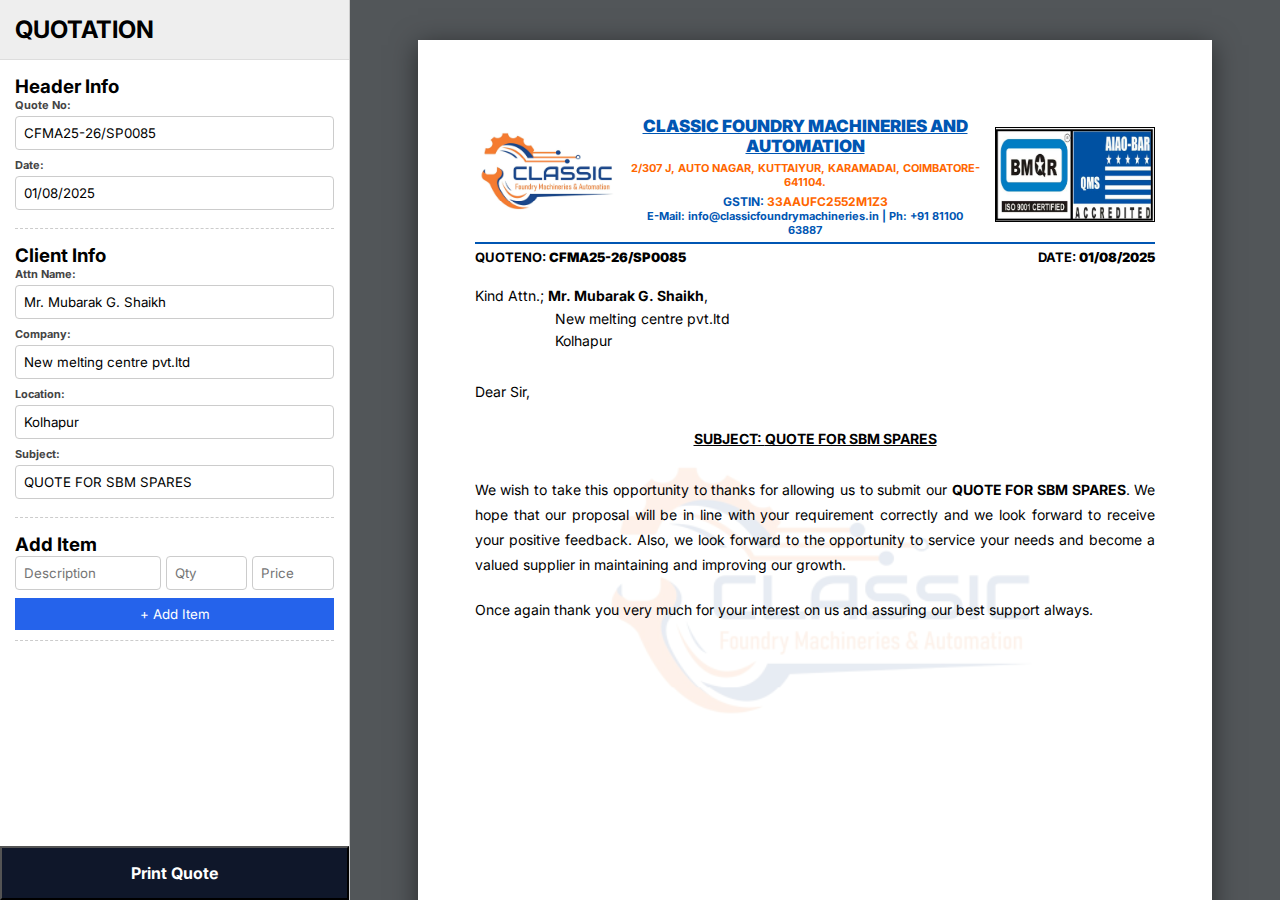
<file: TASK-DYNAMIC/INDEX.html>
<!DOCTYPE html>
<html lang="en">
<head>
    <meta charset="UTF-8">
    <meta name="viewport" content="width=device-width, initial-scale=1.0">
    <title>GL TASK-QUOTATION</title>
    <link href="https://fonts.googleapis.com/css2?family=Inter:wght@400;500;700;800&display=swap" rel="stylesheet">
    <link rel="stylesheet" href="css/style.css">
</head>
<body>

    <div class="app-container">
        
        <div class="sidebar no-print">
            <div class="sidebar-header">
                <h2> QUOTATION</h2>
            </div>
            
            <div class="inputs-scroll">
                <div class="group">
                    <h3>Header Info</h3>
                    <label>Quote No:</label> <input type="text" id="in-quote" value="CFMA25-26/SP0085" oninput="updateUI()">
                    <label>Date:</label> <input type="text" id="in-date" value="01/08/2025" oninput="updateUI()">
                </div>
                <div class="group">
                    <h3>Client Info</h3>
                    <label>Attn Name:</label> <input type="text" id="in-attn" value="Mr. Mubarak G. Shaikh" oninput="updateUI()">
                    <label>Company:</label> <input type="text" id="in-comp" value="New melting centre pvt.ltd" oninput="updateUI()">
                    <label>Location:</label> <input type="text" id="in-loc" value="Kolhapur" oninput="updateUI()">
                    <label>Subject:</label> <input type="text" id="in-sub" value="QUOTE FOR SBM SPARES" oninput="updateUI()">
                </div>
                <div class="group">
                    <h3>Add Item</h3>
                    <div class="row-inputs">
    <input type="text" id="in-desc" placeholder="Description" style="flex:2" required>
    <input type="number" id="in-qty" placeholder="Qty" style="flex:1" min="1" required>
    <input type="number" id="in-price" placeholder="Price" style="flex:1" min="0" step="0.01" required>
</div>
                    <button class="btn-add" onclick="addItem()">+ Add Item</button>
                </div>
            </div>
            <button class="btn-print" onclick="window.print()">Print Quote</button>
        </div>

        <div class="preview-area">

            <div class="a4-sheet" id="page1">
                <img src="assets/logo-left.png" class="watermark">

                <div class="header-wrap">
                    <div class="header">
                        <div class="logo-l"><img src="assets/logo-left.png"></div>
                        <div class="header-txt">
                            <div class="c-title">CLASSIC FOUNDRY MACHINERIES AND AUTOMATION</div>
                            <div class="c-addr">2/307 J, AUTO NAGAR, KUTTAIYUR, KARAMADAI, COIMBATORE-641104.</div>
                            <div class="c-gst">GSTIN: <span class="hl">33AAUFC2552M1Z3</span></div>
                            <div class="c-con">E-Mail: info@classicfoundrymachineries.in | Ph: +91 81100 63887</div>
                        </div>
                        <div class="logo-r"><img src="assets/logo-right.png"></div>
                    </div>
                    <div class="blue-line"></div>
                    <div class="info-row">
                        <span>QUOTENO: <b id="out-quote-1"></b></span>
                        <span>DATE: <b id="out-date-1"></b></span>
                    </div>
                </div>

                <div class="sheet-body">
                    <div class="address-box">
                        <p>Kind Attn.; <b id="out-attn-1"></b>,</p>
                        <p style="margin-left:80px;" id="out-comp-1"></p>
                        <p style="margin-left:80px;" id="out-loc-1"></p>
                    </div>

                    <p class="salutation">Dear Sir,</p>

                    <div class="subject-line">SUBJECT: <span id="out-sub-1"></span></div>

                    <div class="letter-content">
                        <p>
                            We wish to take this opportunity to thanks for allowing us to submit our <b><span id="out-sub-2"></span></b>. 
                            We hope that our proposal will be in line with your requirement correctly and we look forward to 
                            receive your positive feedback. Also, we look forward to the opportunity to service your needs and become a 
                            valued supplier in maintaining and improving our growth.
                        </p>
                        <p>
                            Once again thank you very much for your interest on us and assuring our best support always.
                        </p>
                    </div>

                    <div class="spacer"></div>

                    <div class="sign-box">
                        <p>Thanks and regards,</p>
                        <b>CLASSIC FOUNDRY MACHINERIES AND AUTOMATION</b>
                        <div style="height:60px;"></div>
                        <b>AUTHORISED SIGNATORY</b>
                    </div>
                </div>

                <div class="footer">
                    <div class="footer-line"></div>
                    <div class="f-orange">MANUFACTURES & SUPPLIERS OF ALL FOUNDRY EQUIPMENTS AND SPARES</div>
                    <div class="f-black">WEBSITE: www.classicfoundrymachineries.in</div>
                    <div class="page-num">Page 1</div>
                </div>
            </div>

            <div class="a4-sheet" id="page2">
                <img src="assets/logo-left.png" class="watermark">

                <div class="header-wrap">
                    <div class="header">
                        <div class="logo-l"><img src="assets/logo-left.png"></div>
                        <div class="header-txt">
                            <div class="c-title">CLASSIC FOUNDRY MACHINERIES AND AUTOMATION</div>
                            <div class="c-addr">2/307 J, AUTO NAGAR, KUTTAIYUR, KARAMADAI, COIMBATORE-641104.</div>
                            <div class="c-gst">GSTIN: <span class="hl">33AAUFC2552M1Z3</span></div>
                            <div class="c-con">E-Mail: info@classicfoundrymachineries.in | Ph: +91 81100 63887</div>
                        </div>
                        <div class="logo-r"><img src="assets/logo-right.png"></div>
                    </div>
                    <div class="blue-line"></div>
                    <div class="info-row">
                        <span>QUOTENO: <b id="out-quote-2"></b></span>
                        <span>DATE: <b id="out-date-2"></b></span>
                    </div>
                </div>

                <div class="sheet-body">
                    <div class="subject-line" style="margin-top:0; margin-bottom:20px;">
                        <span id="out-sub-3"></span>
                    </div>

                    <table class="q-table">
                        <thead>
                            <tr>
                                <th width="50">S.NO</th>
                                <th>DESCRIPTION</th>
                                <th width="80">QTY</th>
                                <th width="100">UNIT PRICE (Rs.)</th>
                            </tr>
                        </thead>
                        <tbody id="table-body"></tbody>
                    </table>

                    <div class="terms-box">
                        <div class="terms-head">TERMS AND CONDITIONS</div>
                        <table class="terms-table">
                            <tr><td width="150">Delivery</td><td>: 6-7 Working days</td></tr>
                            <tr><td>Payment</td><td>: 100% against Performa invoice</td></tr>
                            <tr><td>Packing & Forwarding</td><td>: P&F charges extra as actual 3%</td></tr>
                            <tr><td>Tax</td><td>: GST will be applicable as 18%</td></tr>
                            <tr><td>Transport</td><td>: By Customer</td></tr>
                            <tr><td>Quote Validity</td><td>: 25days</td></tr>
                        </table>
                    </div>

                    <div class="spacer"></div>

                    <div class="sign-box">
                        <b>AUTHORISED SIGNATORY</b>
                    </div>
                </div>

                <div class="footer">
                    <div class="footer-line"></div>
                    <div class="f-orange">MANUFACTURES & SUPPLIERS OF ALL FOUNDRY EQUIPMENTS AND SPARES</div>
                    <div class="f-black">WEBSITE: www.classicfoundrymachineries.in</div>
                    <div class="page-num">Page 2</div>
                </div>
            </div>

        </div>
    </div>

    <script src="js/script.js"></script>
</body>
</html>
</file>
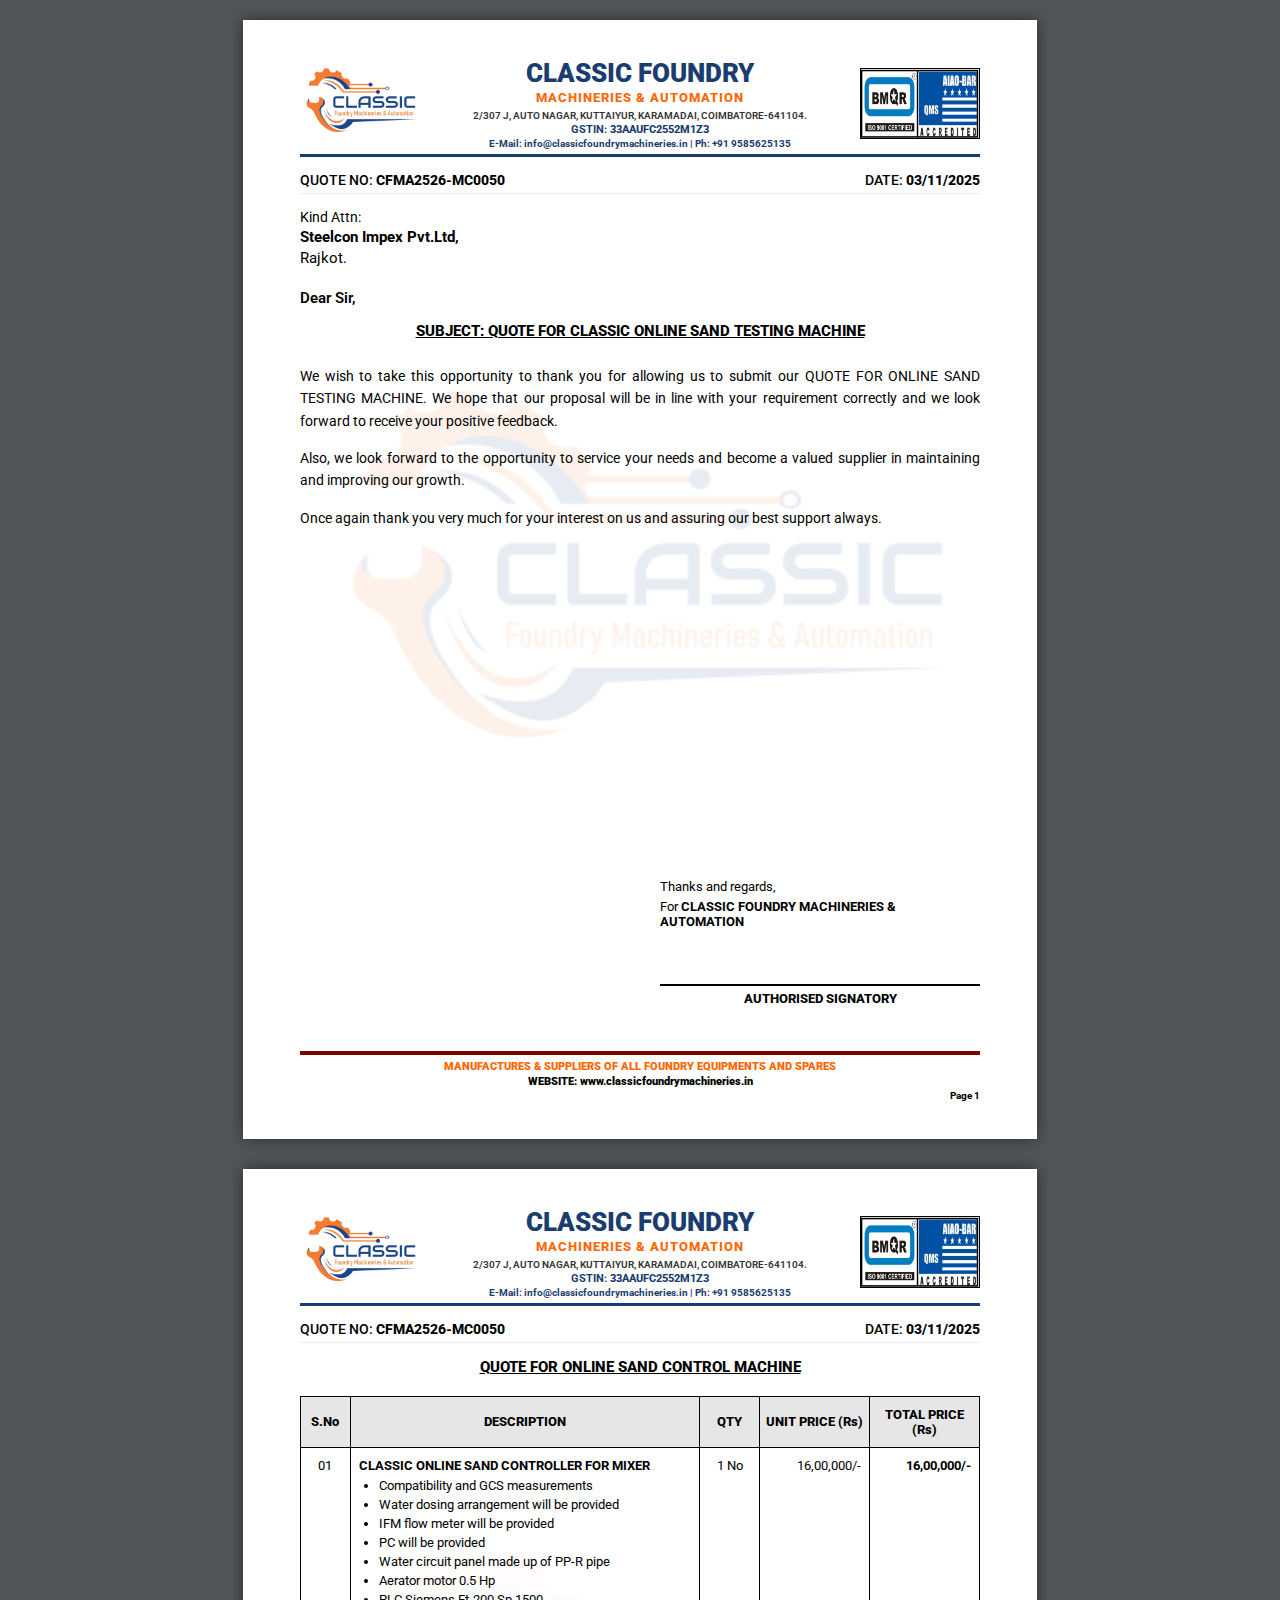
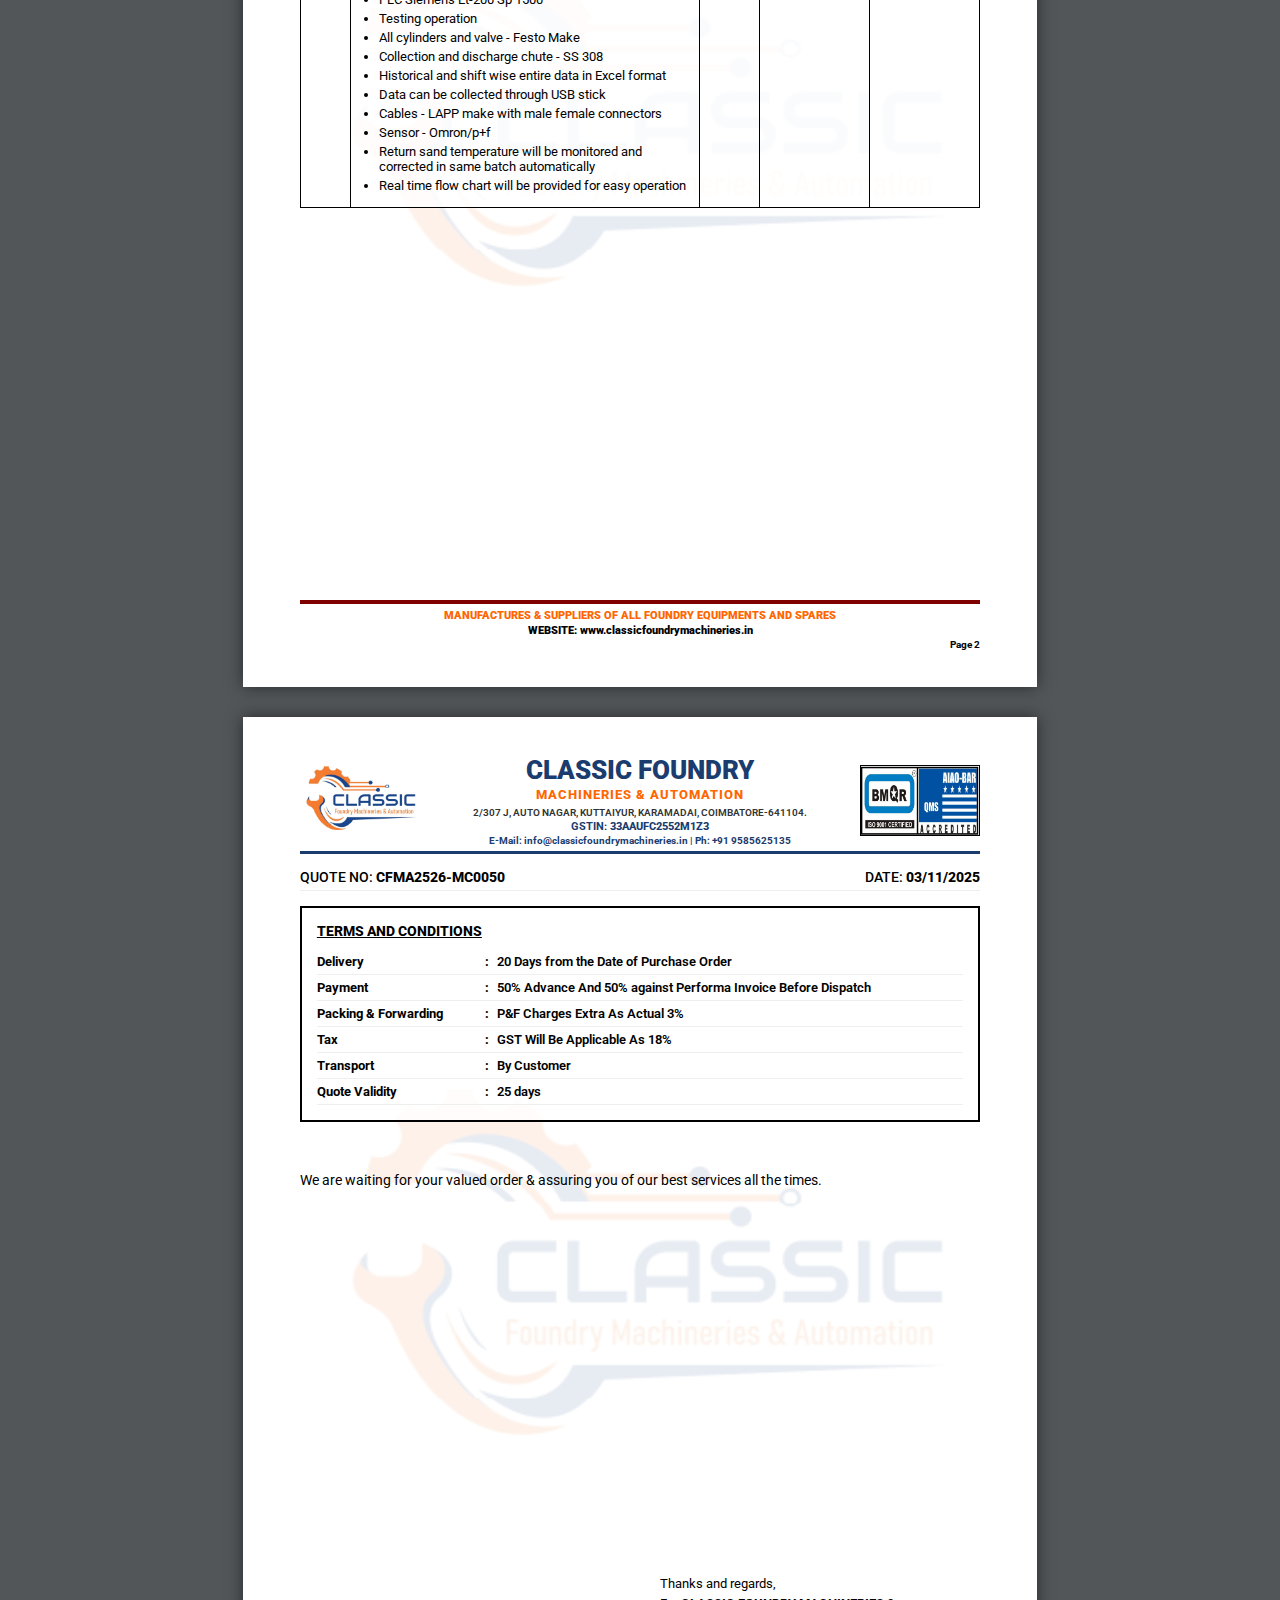
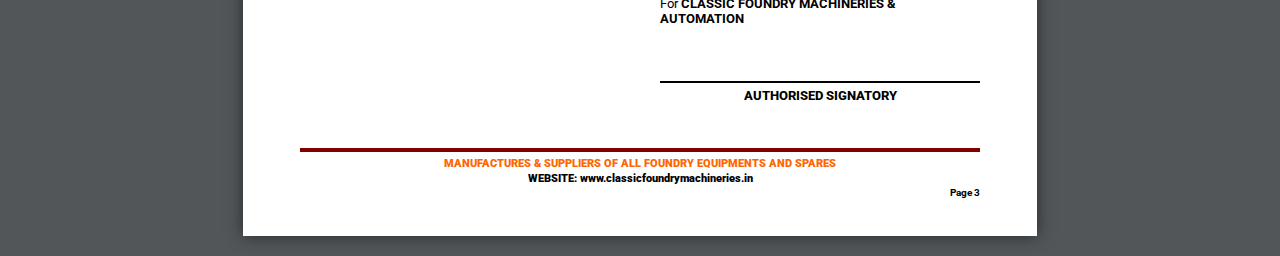
<file: TASK-STATIC/index.html>
<!DOCTYPE html>
<html lang="en">
<head>
    <meta charset="UTF-8">
    <meta name="viewport" content="width=device-width, initial-scale=1.0">
    <title>Classic Foundry Quotation</title>
    <link href="https://fonts.googleapis.com/css2?family=Roboto:wght@300;400;500;700;900&display=swap" rel="stylesheet">
    <link rel="stylesheet" href="style.css">
</head>
<body>

    <div class="print-container">

        <div class="page">
            
            <img src="assets/logo-left.png" class="watermark" alt="Watermark">

            <div class="header-wrapper">
                <header class="site-header">
                    <div class="logo-left"><img src="assets/logo-left.png" alt="Classic Logo"></div>
                    <div class="header-info">
                        <h1>CLASSIC FOUNDRY</h1>
                        <h2>MACHINERIES & AUTOMATION</h2>
                        <p class="addr">2/307 J, AUTO NAGAR, KUTTAIYUR, KARAMADAI, COIMBATORE-641104.</p>
                        <p class="gst">GSTIN: <span>33AAUFC2552M1Z3</span></p>
                        <p class="contact">E-Mail: info@classicfoundrymachineries.in | Ph: +91 9585625135</p>
                    </div>
                    <div class="logo-right"><img src="assets/logo-right.png" alt="ISO Logo"></div>
                </header>
                <div class="blue-line"></div>
                
                <div class="meta-row">
                    <div class="meta-left">QUOTE NO: <b>CFMA2526-MC0050</b></div>
                    <div class="meta-right">DATE: <b>03/11/2025</b></div>
                </div>
            </div>
            <main class="content">
                
                <div class="recipient-box">
                    <div class="attn-label">Kind Attn:</div>
                    <div class="address-text">
                        <b>Steelcon Impex Pvt.Ltd,</b><br>
                        Rajkot.
                    </div>
                </div>

                <p class="salutation">Dear Sir,</p>

                <div class="subject-box">
                    SUBJECT: QUOTE FOR CLASSIC ONLINE SAND TESTING MACHINE
                </div>

                <div class="letter-body">
                    <p>We wish to take this opportunity to thank you for allowing us to submit our QUOTE FOR ONLINE SAND TESTING MACHINE. We hope that our proposal will be in line with your requirement correctly and we look forward to receive your positive feedback.</p>
                    <p>Also, we look forward to the opportunity to service your needs and become a valued supplier in maintaining and improving our growth.</p>
                    <p>Once again thank you very much for your interest on us and assuring our best support always.</p>
                </div>

                <div class="signature-section">
                    <p>Thanks and regards,</p>
                    <p>For <b>CLASSIC FOUNDRY MACHINERIES & AUTOMATION</b></p>
                    <div class="sign-gap"></div>
                    <div class="sign-line"></div>
                    <p class="auth-title">AUTHORISED SIGNATORY</p>
                </div>
            </main>

            <footer class="site-footer">
                <div class="footer-line"></div>
                <p class="f-orange">MANUFACTURES & SUPPLIERS OF ALL FOUNDRY EQUIPMENTS AND SPARES</p>
                <p class="f-black">WEBSITE: www.classicfoundrymachineries.in</p>
                <div class="page-count">Page 1</div>
            </footer>
        </div>

        <div class="page">
            
            <img src="assets/logo-left.png" class="watermark" alt="Watermark">

            <div class="header-wrapper">
                <header class="site-header">
                    <div class="logo-left"><img src="assets/logo-left.png" alt="Classic Logo"></div>
                    <div class="header-info">
                        <h1>CLASSIC FOUNDRY</h1>
                        <h2>MACHINERIES & AUTOMATION</h2>
                        <p class="addr">2/307 J, AUTO NAGAR, KUTTAIYUR, KARAMADAI, COIMBATORE-641104.</p>
                        <p class="gst">GSTIN: <span>33AAUFC2552M1Z3</span></p>
                        <p class="contact">E-Mail: info@classicfoundrymachineries.in | Ph: +91 9585625135</p>
                    </div>
                    <div class="logo-right"><img src="assets/logo-right.png" alt="ISO Logo"></div>
                </header>
                <div class="blue-line"></div>
                
                <div class="meta-row">
                    <div class="meta-left">QUOTE NO: <b>CFMA2526-MC0050</b></div>
                    <div class="meta-right">DATE: <b>03/11/2025</b></div>
                </div>
            </div>
            <main class="content">
                <div class="subject-box second-page-sub">
                    QUOTE FOR ONLINE SAND CONTROL MACHINE
                </div>

                <table class="data-table">
                    <thead>
                        <tr>
                            <th style="width: 50px;">S.No</th>
                            <th>DESCRIPTION</th>
                            <th style="width: 60px;">QTY</th>
                            <th style="width: 110px;">UNIT PRICE (Rs)</th>
                            <th style="width: 110px;">TOTAL PRICE (Rs)</th>
                        </tr>
                    </thead>
                    <tbody>
                        <tr>
                            <td class="center">01</td>
                            <td class="desc-cell">
                                <b>CLASSIC ONLINE SAND CONTROLLER FOR MIXER</b>
                                <ul>
                                    <li>Compatibility and GCS measurements</li>
                                    <li>Water dosing arrangement will be provided</li>
                                    <li>IFM flow meter will be provided</li>
                                    <li>PC will be provided</li>
                                    <li>Water circuit panel made up of PP-R pipe</li>
                                    <li>Aerator motor 0.5 Hp</li>
                                    <li>PLC Siemens Et-200 Sp 1500</li>
                                    <li>Testing operation</li>
                                    <li>All cylinders and valve - Festo Make</li>
                                    <li>Collection and discharge chute - SS 308</li>
                                    <li>Historical and shift wise entire data in Excel format</li>
                                    <li>Data can be collected through USB stick</li>
                                    <li>Cables - LAPP make with male female connectors</li>
                                    <li>Sensor - Omron/p+f</li>
                                    <li>Return sand temperature will be monitored and corrected in same batch automatically</li>
                                    <li>Real time flow chart will be provided for easy operation</li>
                                </ul>
                            </td>
                            <td class="center">1 No</td>
                            <td class="right">16,00,000/-</td>
                            <td class="right"><b>16,00,000/-</b></td>
                        </tr>
                    </tbody>
                </table>
            </main>

            <footer class="site-footer">
                <div class="footer-line"></div>
                <p class="f-orange">MANUFACTURES & SUPPLIERS OF ALL FOUNDRY EQUIPMENTS AND SPARES</p>
                <p class="f-black">WEBSITE: www.classicfoundrymachineries.in</p>
                <div class="page-count">Page 2</div>
            </footer>
        </div>

        <div class="page">
            
            <img src="assets/logo-left.png" class="watermark" alt="Watermark">

            <div class="header-wrapper">
                <header class="site-header">
                    <div class="logo-left"><img src="assets/logo-left.png" alt="Classic Logo"></div>
                    <div class="header-info">
                        <h1>CLASSIC FOUNDRY</h1>
                        <h2>MACHINERIES & AUTOMATION</h2>
                        <p class="addr">2/307 J, AUTO NAGAR, KUTTAIYUR, KARAMADAI, COIMBATORE-641104.</p>
                        <p class="gst">GSTIN: <span>33AAUFC2552M1Z3</span></p>
                        <p class="contact">E-Mail: info@classicfoundrymachineries.in | Ph: +91 9585625135</p>
                    </div>
                    <div class="logo-right"><img src="assets/logo-right.png" alt="ISO Logo"></div>
                </header>
                <div class="blue-line"></div>
                
                <div class="meta-row">
                    <div class="meta-left">QUOTE NO: <b>CFMA2526-MC0050</b></div>
                    <div class="meta-right">DATE: <b>03/11/2025</b></div>
                </div>
            </div>
            <main class="content">
                <div class="terms-container">
                    <h3 class="terms-title">TERMS AND CONDITIONS</h3>
                    <table class="terms-table">
                        <tr>
                            <td class="t-key">Delivery</td>
                            <td class="t-sep">:</td>
                            <td class="t-val">20 Days from the Date of Purchase Order</td>
                        </tr>
                        <tr>
                            <td class="t-key">Payment</td>
                            <td class="t-sep">:</td>
                            <td class="t-val">50% Advance And 50% against Performa Invoice Before Dispatch</td>
                        </tr>
                        <tr>
                            <td class="t-key">Packing & Forwarding</td>
                            <td class="t-sep">:</td>
                            <td class="t-val">P&F Charges Extra As Actual 3%</td>
                        </tr>
                        <tr>
                            <td class="t-key">Tax</td>
                            <td class="t-sep">:</td>
                            <td class="t-val">GST Will Be Applicable As 18%</td>
                        </tr>
                        <tr>
                            <td class="t-key">Transport</td>
                            <td class="t-sep">:</td>
                            <td class="t-val">By Customer</td>
                        </tr>
                        <tr>
                            <td class="t-key">Quote Validity</td>
                            <td class="t-sep">:</td>
                            <td class="t-val">25 days</td>
                        </tr>
                    </table>
                </div>

                <div class="closing-text">
                    <p>We are waiting for your valued order & assuring you of our best services all the times.</p>
                </div>

                <div class="signature-section">
                    <p>Thanks and regards,</p>
                    <p>For <b>CLASSIC FOUNDRY MACHINERIES & AUTOMATION</b></p>
                    <div class="sign-gap"></div>
                    <div class="sign-line"></div>
                    <p class="auth-title">AUTHORISED SIGNATORY</p>
                </div>
            </main>

            <footer class="site-footer">
                <div class="footer-line"></div>
                <p class="f-orange">MANUFACTURES & SUPPLIERS OF ALL FOUNDRY EQUIPMENTS AND SPARES</p>
                <p class="f-black">WEBSITE: www.classicfoundrymachineries.in</p>
                <div class="page-count">Page 3</div>
            </footer>
        </div>

    </div>

</body>
</html>
</file>
<file: TASK-DYNAMIC/css/style.css>
/* RESET */
* { box-sizing: border-box; margin: 0; padding: 0; font-family: 'Inter', Arial, sans-serif; }
body { background: #525659; display: flex; height: 100vh; overflow: hidden; }

/* LAYOUT */
.app-container { display: flex; width: 100%; height: 100%; }
.sidebar { width: 350px; background: white; border-right: 1px solid #ccc; display: flex; flex-direction: column; z-index: 10; }
.sidebar-header { padding: 15px; border-bottom: 1px solid #ddd; background: #eee; }
.inputs-scroll { flex-grow: 1; overflow-y: auto; padding: 15px; }
.group { margin-bottom: 15px; padding-bottom: 10px; border-bottom: 1px dashed #ccc; }
label { display: block; font-size: 11px; font-weight: bold; margin-bottom: 4px; color: #444; }
input { width: 100%; padding: 8px; border: 1px solid #ccc; border-radius: 4px; margin-bottom: 8px; }
.row-inputs { display: flex; gap: 5px; }
.btn-add { width: 100%; background: #2563eb; color: white; padding: 8px; border: none; cursor: pointer; }
.btn-print { width: 100%; background: #0f172a; color: white; padding: 15px; font-weight: bold; cursor: pointer; font-size: 16px; }

/* PREVIEW AREA */
.preview-area { flex-grow: 1; background: #525659; overflow-y: auto; padding: 40px; display: flex; flex-direction: column; align-items: center; gap: 40px; }



/* WATERMARK */
.watermark {
    position: absolute; top: 50%; left: 50%; transform: translate(-50%, -50%);
    width: 450px; opacity: 0.1; z-index: 0; pointer-events: none;
}

/* HEADER */
.header-wrap { margin-bottom: 10px; }
.header { display: flex; justify-content: space-between; align-items: center; padding-bottom: 5px; }
.logo-l img { width: 140px; }
.logo-r img { width: 160px; border: 1px solid black; }
.header-txt { text-align: center; flex: 1; padding: 0 15px; }
.c-title { color: #0056b3; font-size: 17px; font-weight: 900; text-decoration: underline; margin-bottom: 5px; text-transform: uppercase; line-height: 1.2; }
.c-addr { color: #ff6600; font-size: 11px; font-weight: 700; margin-bottom: 5px; text-transform: uppercase; }
.c-gst { font-size: 12px; font-weight: bold; color: #0056b3; }
.hl { color: #ff6600; }
.c-con { font-size: 11px; font-weight: bold; color: #0056b3; }

.blue-line { height: 2px; background: #0056b3; width: 100%; margin-bottom: 5px; -webkit-print-color-adjust: exact !important; print-color-adjust: exact !important; }

.info-row { display: flex; justify-content: space-between; font-weight: bold; font-size: 13px; margin-bottom: 10px; }

/* BODY */
.sheet-body { flex-grow: 1; display: flex; flex-direction: column; position: relative; z-index: 1; margin-bottom: 60px; } /* Space for footer */

/* Text Styling */
.address-box { margin-bottom: 30px; font-size: 14px; line-height: 1.6; }
.salutation { margin-bottom: 20px; font-size: 14px; }
.subject-line { text-align: center; font-weight: bold; text-decoration: underline; margin: 10px 0 30px 0; font-size: 14px; text-transform: uppercase; }
.letter-content p { text-align: justify; margin-bottom: 20px; font-size: 14px; line-height: 1.8; } /* Good Spacing */

/* TABLE */
.q-table { width: 100%; border-collapse: collapse; font-size: 12px; margin-bottom: 20px; background: rgba(255,255,255,0.9); }
.q-table th, .q-table td { border: 1px solid black; padding: 8px; }
.q-table th { background: #f2f2f2; text-align: center; font-weight: bold; }
.q-table td:last-child { text-align: right; }

/* TERMS */
.terms-box { margin-top: 20px; }
.terms-head { text-decoration: underline; font-weight: bold; font-size: 13px; margin-bottom: 8px; }
.terms-table { width: 100%; border: 1px solid black; border-collapse: collapse; font-size: 12px; background: rgba(255,255,255,0.9); }
.terms-table td { border: 1px solid black; padding: 6px; font-weight: bold; }

/* SPACER & SIGN */
.spacer { flex-grow: 1; min-height: 30px; } /* Ensures spacing but collapses if needed */
.sign-box { font-size: 14px; margin-bottom: 10px; }

/* FOOTER (Absolute Bottom) */
.footer { 
    position: absolute; bottom: 0; left: 0; width: 100%; 
    text-align: center; padding-bottom: 10px; background: white; z-index: 5;
}
.footer-line { height: 5px; background: #632424; margin-bottom: 5px; width: 100%; -webkit-print-color-adjust: exact !important; print-color-adjust: exact !important; }
.f-orange { color: #ff6600; font-weight: 900; font-size: 13px; text-transform: uppercase; }
.f-black { color: black; font-weight: 900; font-size: 13px; }
.page-num { font-size: 10px; margin-top: 2px; }

/* A4 Sheet Styling for Screen Preview */
.a4-sheet {
    width: 210mm;
    min-height: 297mm;
    height: auto;
    background: white;
    padding: 20mm 15mm;
    box-shadow: 0 5px 25px rgba(0,0,0,0.5);
    position: relative;
    display: flex;
    flex-direction: column;
    margin-bottom: 40px;
    page-break-after: always;
}

/* PRINT-SPECIFIC STYLES */
@media print {
    @page {
        size: A4;
        margin: 15mm;
    }

    body, .app-container, .preview-area {
        background: white !important;
        margin: 0 !important;
        padding: 0 !important;
        width: 100% !important;
    }

    .no-print {
        display: none !important;
    }

    .a4-sheet {
        width: 100% !important;
        height: 100% !important;
        min-height: 297mm;
        margin: 0 !important;
        padding: 0 !important;
        box-shadow: none !important;
        page-break-after: always !important;
        break-after: page !important;
    }

    .watermark {
        opacity: 0.08;
    }

    /* Ensure footer stays at bottom */
    .footer {
        position: fixed;
        bottom: 0;
        width: 100%;
    }
}
</file>
<file: TASK-STATIC/style.css>
/* --- RESET --- */
* {
    box-sizing: border-box;
    margin: 0;
    padding: 0;
    -webkit-print-color-adjust: exact !important;
    print-color-adjust: exact !important;
}

body {
    background: #525659;
    font-family: 'Roboto', Arial, sans-serif;
    color: #000;
}

.print-container {
    display: flex;
    flex-direction: column;
    align-items: center;
    padding: 20px;
    gap: 30px;
}

/* --- THE A4 PAGE --- */
.page {
    width: 210mm;
    height: 296mm;
    background: white;
    padding: 10mm 15mm;
    box-shadow: 0 0 15px rgba(0,0,0,0.5);
    display: flex;
    flex-direction: column;
    justify-content: space-between; 
    position: relative;
    overflow: hidden;
    page-break-after: always;
}

/* --- WATERMARK --- */
.watermark {
    position: absolute;
    top: 50%;
    left: 50%;
    transform: translate(-50%, -50%);
    width: 80%;
    opacity: 0.1;
    z-index: 0;
    pointer-events: none;
}

/* --- HEADER SECTION --- */
/* Wrapper to keep header items together */
.header-wrapper {
    flex-shrink: 0;
    position: relative;
    z-index: 2;
}

.site-header {
    display: flex;
    justify-content: space-between;
    align-items: center;
    min-height: 90px;
}

.logo-left, .logo-right {
    width: 120px;
    height: 80px;
    display: flex;
    align-items: center;
    justify-content: center;
}
.logo-left img, .logo-right img { max-width: 100%; max-height: 100%; }
.logo-right img { border: 1px solid #000; }

.header-info { text-align: center; flex: 1; padding: 0 10px; }
.header-info h1 { font-size: 26px; font-weight: 900; color: #1a3c6e; margin-bottom: 2px; }
.header-info h2 { font-size: 13px; font-weight: 800; color: #ff6600; letter-spacing: 1px; margin-bottom: 5px; }
.header-info .addr { font-size: 10px; font-weight: 600; color: #333; margin-bottom: 2px; }
.header-info .gst { font-size: 11px; font-weight: 700; color: #1a3c6e; margin-bottom: 2px; }
.header-info .gst span { font-weight: 800; }
.header-info .contact { font-size: 10px; font-weight: 700; color: #1a3c6e; }

.blue-line {
    width: 100%;
    height: 3px;
    background: #1a3c6e;
    margin-top: 5px;
    margin-bottom: 15px;
}

/* --- META ROW (Quote No & Date) --- */
.meta-row {
    display: flex;
    justify-content: space-between;
    font-size: 14px;
    font-weight: 500;
    margin-bottom: 15px; /* Spacing before content starts */
    padding-bottom: 5px;
    border-bottom: 1px solid #eee; /* Subtle separator */
}
.meta-row b { font-weight: 800; }

/* --- MAIN CONTENT --- */
.content {
    flex-grow: 1;
    display: flex;
    flex-direction: column;
    position: relative;
    z-index: 2;
}

/* Page 1 Specifics */
.recipient-box { margin-bottom: 20px; }
.attn-label { font-size: 14px; margin-bottom: 2px; }
.address-text { font-size: 15px; line-height: 1.4; }

.salutation { font-weight: 600; font-size: 15px; margin-bottom: 15px; }

.subject-box {
    text-align: center;
    font-weight: 800;
    text-decoration: underline;
    margin-bottom: 25px;
    font-size: 15px;
}

.letter-body p {
    text-align: justify;
    margin-bottom: 15px;
    font-size: 14px;
    line-height: 1.6;
}

/* Signature Section - Right Aligned */
.signature-section {
    margin-top: auto;
    margin-bottom: 30px;
    align-self: flex-end; /* Pushes block to right */
    width: 320px;
    text-align: left; /* Text inside block is left aligned, but block is on right */
}
.signature-section p { font-size: 13px; margin-bottom: 5px; }
.sign-gap { height: 50px; }
.sign-line { width: 100%; height: 2px; background: #000; margin-bottom: 5px; } /* Line above Auth Signatory */
.auth-title { font-weight: 800; text-align: center; font-size: 13px; }

/* Page 2 Specifics */
.second-page-sub { margin-top: 0; margin-bottom: 20px; }

.data-table { width: 100%; border-collapse: collapse; font-size: 13px; }
.data-table th { background: #e6e6e6; border: 1px solid #000; padding: 10px 5px; font-weight: 800; text-align: center; }
.data-table td { border: 1px solid #000; padding: 10px 8px; vertical-align: top; background: rgba(255,255,255,0.8); }
.center { text-align: center; }
.right { text-align: right; }
.desc-cell ul { margin: 5px 0 0 20px; padding: 0; }
.desc-cell li { margin-bottom: 4px; }

/* Page 3 Specifics */
.terms-container {
    border: 2px solid #000;
    padding: 15px;
    margin-bottom: 20px;
    background: rgba(255,255,255,0.8);
}
.terms-title { text-decoration: underline; font-size: 14px; font-weight: 800; margin-bottom: 10px; }
.terms-table { width: 100%; font-size: 13px; border-collapse: collapse; }
.terms-table td { padding: 5px 0; vertical-align: top; border-bottom: 1px solid #eee; }
.t-key { width: 160px; font-weight: 700; }
.t-sep { width: 20px; text-align: center; font-weight: 700; }
.t-val { font-weight: 600; }
.closing-text { margin-top: 30px; font-size: 14px; }

/* --- FOOTER --- */
.site-footer {
    text-align: center;
    flex-shrink: 0;
    margin-top: 10px;
    position: relative;
    z-index: 2;
}
/* Matches PDF Red/Brown Line */
.footer-line { width: 100%; height: 4px; background: #800000; margin-bottom: 5px; } 
.f-orange { color: #ff6600; font-weight: 900; font-size: 11px; margin-bottom: 2px; }
.f-black { color: #000; font-weight: 900; font-size: 11px; }
.page-count { text-align: right; font-size: 10px; font-weight: bold; margin-top: 2px; }

/* --- PRINT RULES --- */
@media print {
    @page { size: A4; margin: 0; }
    body { background: white; margin: 0; padding: 0; }
    .print-container { display: block; padding: 0; margin: 0; }
    .page {
        box-shadow: none;
        margin: 0;
        border: none;
        page-break-after: always;
        width: 210mm;
        height: 296mm;
    }
    .page:last-child { page-break-after: auto; }
}
</file>
